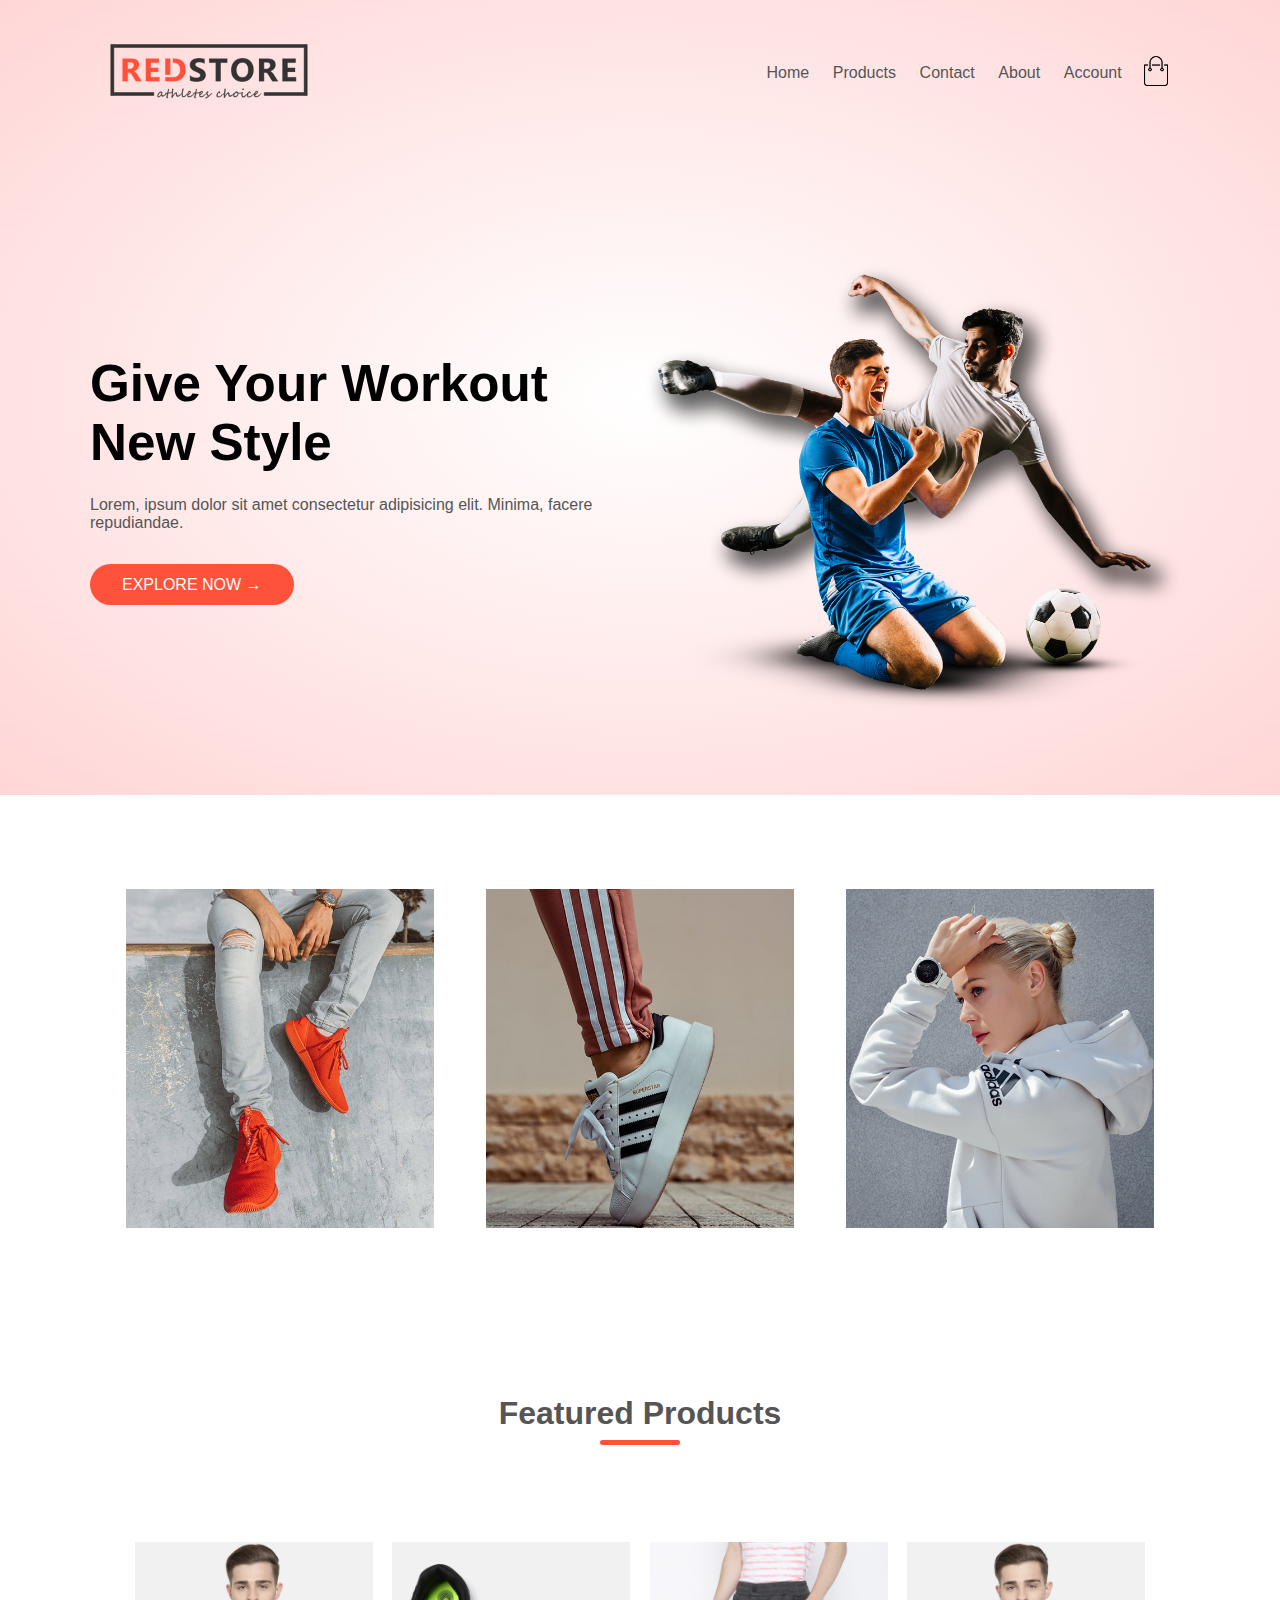
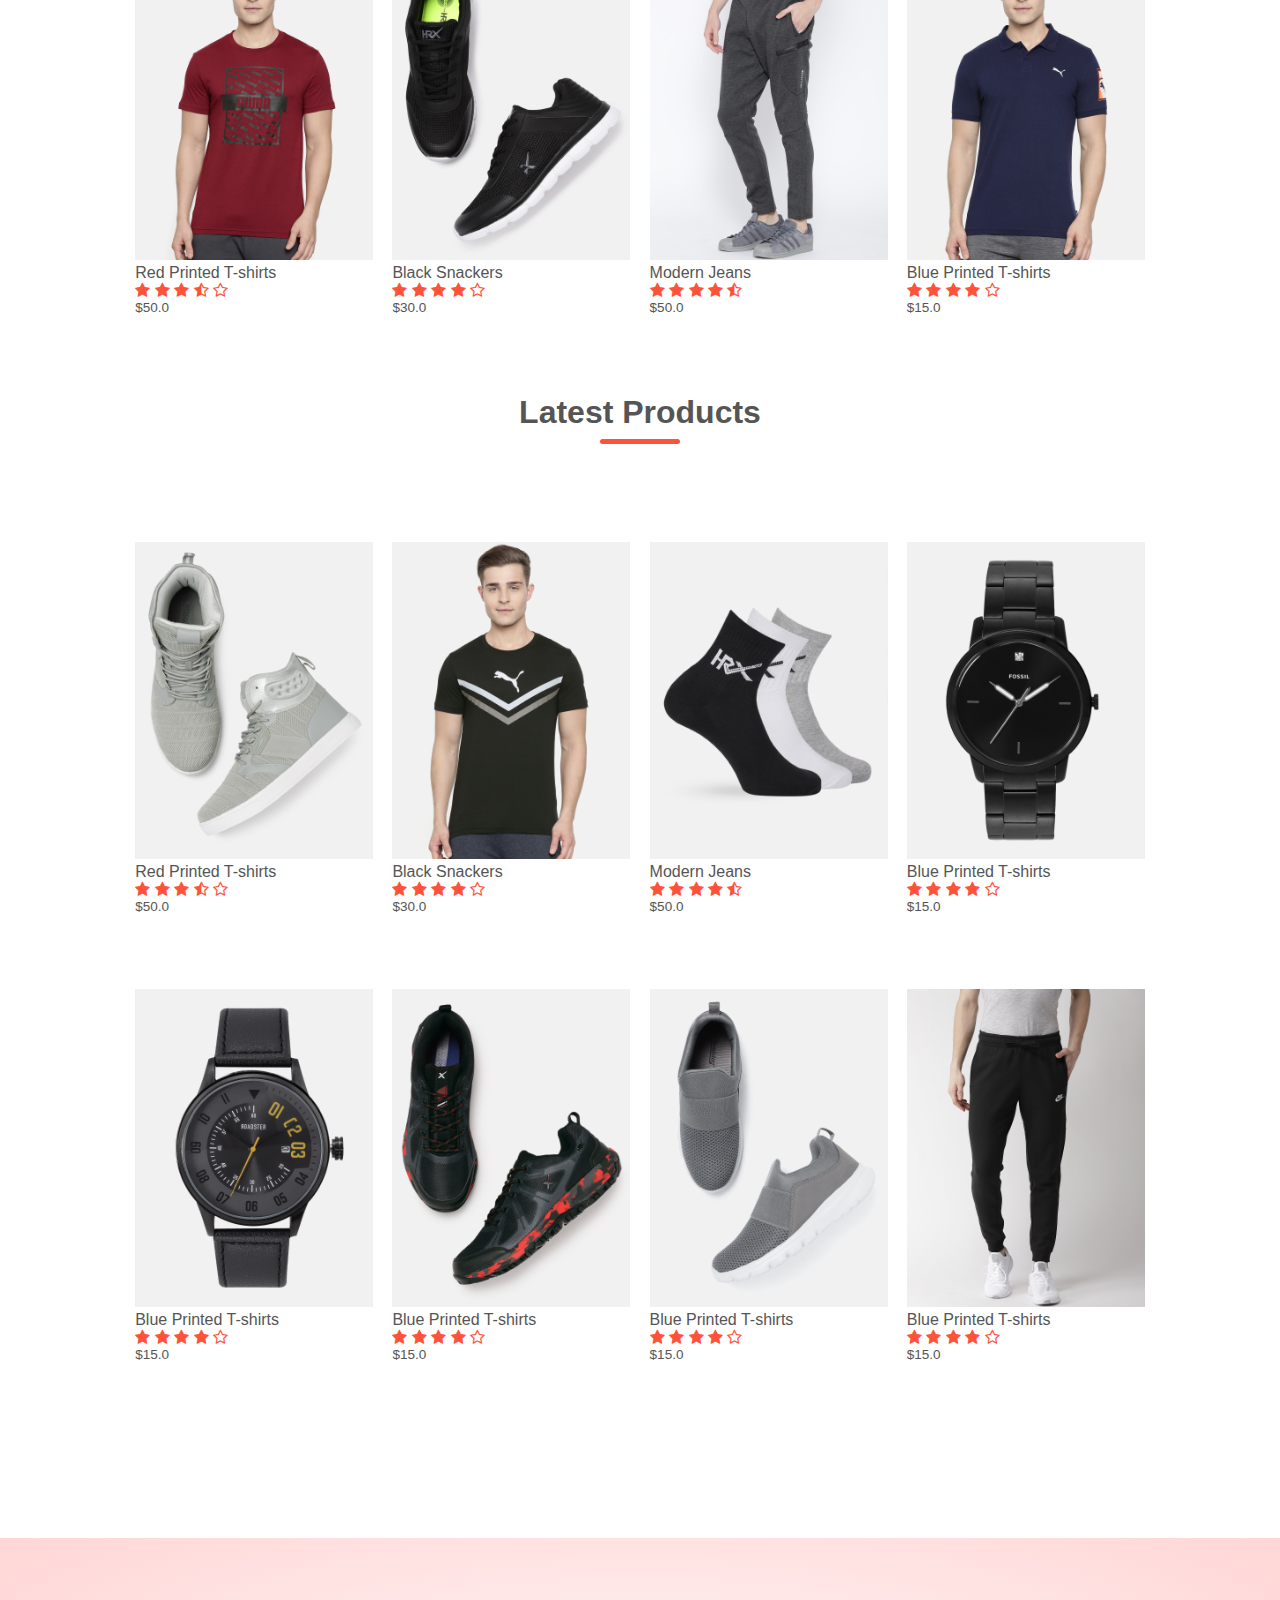
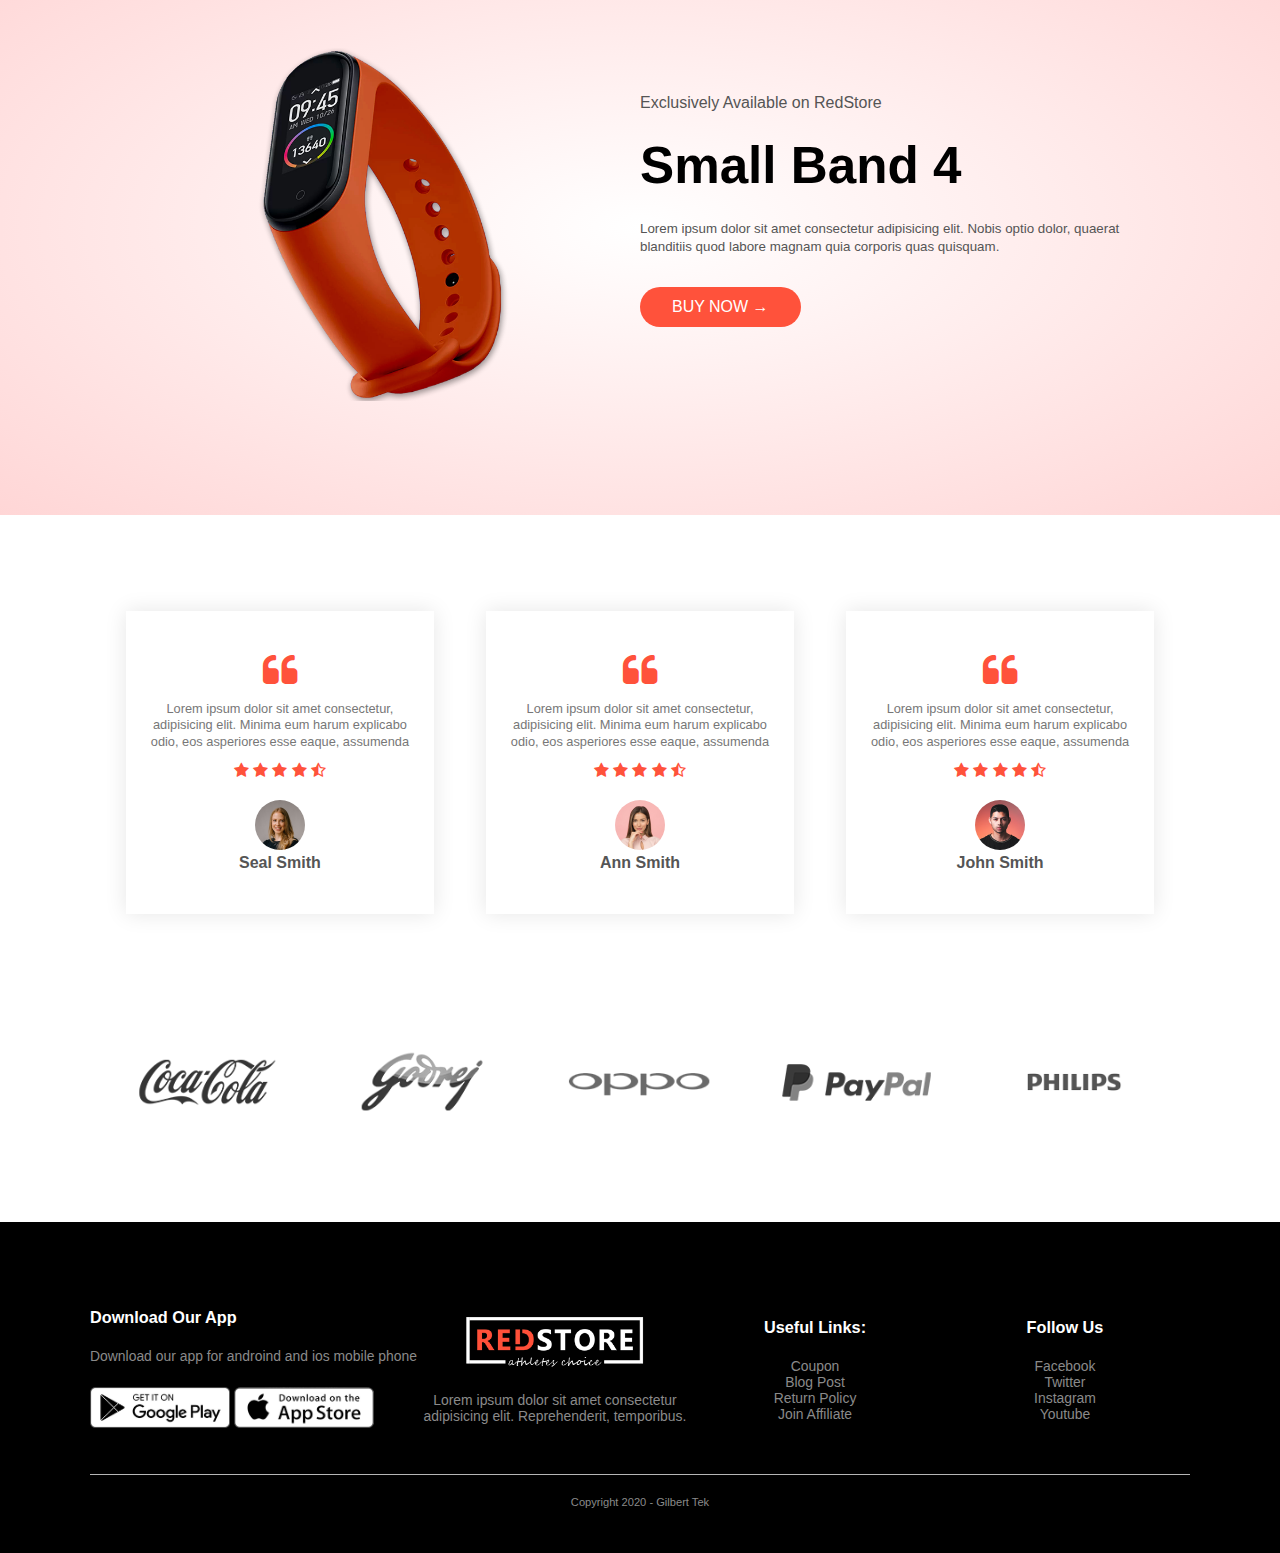
<file: ui/index.html>
<!DOCTYPE html>
<html lang="en">
  <head>
    <meta charset="UTF-8" />
    <meta name="viewport" content="width=device-width, initial-scale=1.0" />
    <link rel="stylesheet" href="./css/style.css" />
    <link
      rel="stylesheet"
      href="https://stackpath.bootstrapcdn.com/font-awesome/4.7.0/css/font-awesome.min.css"
    />
    <title>RedStore Ecommerce</title>
  </head>
  <body>
    <div class="top">
      <div class="container">
        <header class="navbar">
          <div class="logo">
            <a href="./index.html">
              <img src="./images/logo.png" alt="logo" class="p-logo" />
            </a>
          </div>
          <nav>
            <ul id="menu">
              <li><a href="./index.html">home</a></li>
              <li><a href="./html/products.html">products</a></li>
              <li><a href="">contact</a></li>
              <li><a href="">about</a></li>
              <li><a href="./html/userAccount.html">account</a></li>
            </ul>
          </nav>
          <a href="./html/cart.html">
            <img
              src="./images/cart.png"
              alt="cart icon"
              style="width: 30px; height: 30px;"
            />
          </a>
          <img
            src="./images/menu.png"
            alt=""
            class="menu-icon"
            onclick="menuToggle()"
          />
        </header>
        <div class="row">
          <div class="col-2">
            <h1>give your workout new style</h1>
            <p>
              Lorem, ipsum dolor sit amet consectetur adipisicing elit. Minima,
              facere repudiandae.
            </p>
            <a href="" class="btn">explore now &#8594;</a>
          </div>
          <div class="col-2">
            <img src="./images/image1.png" alt="hero image" />
          </div>
        </div>
      </div>
    </div>
    <!-- CATEGORIES FEATURES -->
    <div class="container">
      <div class="categories">
        <div class="small-container">
          <div class="row">
            <div class="col-3">
              <img src="./images/category-1.jpg" alt="" />
            </div>
            <div class="col-3">
              <img src="./images/category-2.jpg" alt="" />
            </div>
            <div class="col-3">
              <img src="./images/category-3.jpg" alt="" />
            </div>
          </div>
        </div>
      </div>
    </div>
    <!-- FEATURED PRODUCTS -->
    <div class="container">
      <div class="small-container">
        <h1 class="title">Featured Products</h1>
        <div class="row">
          <div class="col-4">
            <a href="./html/productDetail.html">
              <img src="./images/product-1.jpg" alt="" />
              <h4>Red Printed T-shirts</h4>
              <div class="rating">
                <i class="fa fa-star"></i>
                <i class="fa fa-star"></i>
                <i class="fa fa-star"></i>
                <i class="fa fa-star-half-o"></i>
                <i class="fa fa-star-o"></i>
              </div>
              <p>$50.0</p>
            </a>
          </div>
          <div class="col-4">
            <a href="./html/productDetail.html">
              <img src="./images/product-2.jpg" alt="" />
              <h4>Black Snackers</h4>
              <div class="rating">
                <i class="fa fa-star"></i>
                <i class="fa fa-star"></i>
                <i class="fa fa-star"></i>
                <i class="fa fa-star"></i>
                <i class="fa fa-star-o"></i>
              </div>
              <p>$30.0</p>
            </a>
          </div>
          <div class="col-4">
            <img src="./images/product-3.jpg" alt="" />
            <h4>Modern Jeans</h4>
            <div class="rating">
              <i class="fa fa-star"></i>
              <i class="fa fa-star"></i>
              <i class="fa fa-star"></i>
              <i class="fa fa-star"></i>
              <i class="fa fa-star-half-o"></i>
            </div>
            <p>$50.0</p>
          </div>
          <div class="col-4">
            <img src="./images/product-4.jpg" alt="" />
            <h4>Blue Printed T-shirts</h4>
            <div class="rating">
              <i class="fa fa-star"></i>
              <i class="fa fa-star"></i>
              <i class="fa fa-star"></i>
              <i class="fa fa-star"></i>
              <i class="fa fa-star-o"></i>
            </div>
            <p>$15.0</p>
          </div>
        </div>
        <h1 class="title">Latest Products</h1>
        <div class="row">
          <div class="col-4">
            <img src="./images/product-5.jpg" alt="" />
            <h4>Red Printed T-shirts</h4>
            <div class="rating">
              <i class="fa fa-star"></i>
              <i class="fa fa-star"></i>
              <i class="fa fa-star"></i>
              <i class="fa fa-star-half-o"></i>
              <i class="fa fa-star-o"></i>
            </div>
            <p>$50.0</p>
          </div>
          <div class="col-4">
            <img src="./images/product-6.jpg" alt="" />
            <h4>Black Snackers</h4>
            <div class="rating">
              <i class="fa fa-star"></i>
              <i class="fa fa-star"></i>
              <i class="fa fa-star"></i>
              <i class="fa fa-star"></i>
              <i class="fa fa-star-o"></i>
            </div>
            <p>$30.0</p>
          </div>
          <div class="col-4">
            <img src="./images/product-7.jpg" alt="" />
            <h4>Modern Jeans</h4>
            <div class="rating">
              <i class="fa fa-star"></i>
              <i class="fa fa-star"></i>
              <i class="fa fa-star"></i>
              <i class="fa fa-star"></i>
              <i class="fa fa-star-half-o"></i>
            </div>
            <p>$50.0</p>
          </div>
          <div class="col-4">
            <img src="./images/product-8.jpg" alt="" />
            <h4>Blue Printed T-shirts</h4>
            <div class="rating">
              <i class="fa fa-star"></i>
              <i class="fa fa-star"></i>
              <i class="fa fa-star"></i>
              <i class="fa fa-star"></i>
              <i class="fa fa-star-o"></i>
            </div>
            <p>$15.0</p>
          </div>
          <div class="col-4">
            <img src="./images/product-9.jpg" alt="" />
            <h4>Blue Printed T-shirts</h4>
            <div class="rating">
              <i class="fa fa-star"></i>
              <i class="fa fa-star"></i>
              <i class="fa fa-star"></i>
              <i class="fa fa-star"></i>
              <i class="fa fa-star-o"></i>
            </div>
            <p>$15.0</p>
          </div>
          <div class="col-4">
            <img src="./images/product-10.jpg" alt="" />
            <h4>Blue Printed T-shirts</h4>
            <div class="rating">
              <i class="fa fa-star"></i>
              <i class="fa fa-star"></i>
              <i class="fa fa-star"></i>
              <i class="fa fa-star"></i>
              <i class="fa fa-star-o"></i>
            </div>
            <p>$15.0</p>
          </div>
          <div class="col-4">
            <img src="./images/product-11.jpg" alt="" />
            <h4>Blue Printed T-shirts</h4>
            <div class="rating">
              <i class="fa fa-star"></i>
              <i class="fa fa-star"></i>
              <i class="fa fa-star"></i>
              <i class="fa fa-star"></i>
              <i class="fa fa-star-o"></i>
            </div>
            <p>$15.0</p>
          </div>
          <div class="col-4">
            <img src="./images/product-12.jpg" alt="" />
            <h4>Blue Printed T-shirts</h4>
            <div class="rating">
              <i class="fa fa-star"></i>
              <i class="fa fa-star"></i>
              <i class="fa fa-star"></i>
              <i class="fa fa-star"></i>
              <i class="fa fa-star-o"></i>
            </div>
            <p>$15.0</p>
          </div>
        </div>
      </div>
    </div>
    <div class="offer">
      <div class="container">
        <div class="small-container">
          <div class="row">
            <div class="col-2">
              <img src="./images/exclusive.png" alt="" class="offer-img" />
            </div>
            <div class="col-2">
              <p>Exclusively Available on RedStore</p>
              <h1>Small Band 4</h1>
              <small
                >Lorem ipsum dolor sit amet consectetur adipisicing elit. Nobis
                optio dolor, quaerat blanditiis quod labore magnam quia corporis
                quas quisquam.</small
              >
              <a href="#" class="btn">Buy Now &#8594;</a>
            </div>
          </div>
        </div>
      </div>
    </div>
    <!-- Testmonial -->
    <div class="testmonial">
      <div class="small-container">
        <div class="row">
          <div class="col-3">
            <i class="fa fa-quote-left"></i>

            <p>
              Lorem ipsum dolor sit amet consectetur, adipisicing elit. Minima
              eum harum explicabo odio, eos asperiores esse eaque, assumenda
            </p>
            <div class="rating">
              <i class="fa fa-star"></i>
              <i class="fa fa-star"></i>
              <i class="fa fa-star"></i>
              <i class="fa fa-star"></i>
              <i class="fa fa-star-half-o"></i>
            </div>
            <img src="./images/user-1.png" alt="" />
            <h3>Seal Smith</h3>
          </div>
          <div class="col-3">
            <i class="fa fa-quote-left"></i>

            <p>
              Lorem ipsum dolor sit amet consectetur, adipisicing elit. Minima
              eum harum explicabo odio, eos asperiores esse eaque, assumenda
            </p>
            <div class="rating">
              <i class="fa fa-star"></i>
              <i class="fa fa-star"></i>
              <i class="fa fa-star"></i>
              <i class="fa fa-star"></i>
              <i class="fa fa-star-half-o"></i>
            </div>
            <img src="./images/user-3.png" alt="" />
            <h3>Ann Smith</h3>
          </div>
          <div class="col-3">
            <i class="fa fa-quote-left"></i>

            <p>
              Lorem ipsum dolor sit amet consectetur, adipisicing elit. Minima
              eum harum explicabo odio, eos asperiores esse eaque, assumenda
            </p>
            <div class="rating">
              <i class="fa fa-star"></i>
              <i class="fa fa-star"></i>
              <i class="fa fa-star"></i>
              <i class="fa fa-star"></i>
              <i class="fa fa-star-half-o"></i>
            </div>
            <img src="./images/user-2.png" alt="" />
            <h3>John Smith</h3>
          </div>
        </div>
      </div>
    </div>

    <!--======= BRANDS -------- -->
    <div class="brands">
      <div class="small-container">
        <div class="row">
          <div class="col-5">
            <img src="./images/logo-coca-cola.png" alt="" />
          </div>
          <div class="col-5">
            <img src="./images/logo-godrej.png" alt="" />
          </div>
          <div class="col-5">
            <img src="./images/logo-oppo.png" alt="" />
          </div>
          <div class="col-5">
            <img src="./images/logo-paypal.png" alt="" />
          </div>
          <div class="col-5">
            <img src="./images/logo-philips.png" alt="" />
          </div>
        </div>
      </div>
    </div>

    <!-- ========FOOTER ==== -->
    <footer class="footer">
      <div class="container">
        <div class="row">
          <div class="footer-col1">
            <h3>Download Our App</h3>
            <p>Download our app for androind and ios mobile phone</p>
            <div class="app-logo">
              <img src="./images/play-store.png" alt="playstore logo" />
              <img src="./images/app-store.png" alt="appstore logo" />
            </div>
          </div>
          <div class="footer-col2">
            <img src="./images/logo-white.png" alt="" />
            <p>
              Lorem ipsum dolor sit amet consectetur adipisicing elit.
              Reprehenderit, temporibus.
            </p>
          </div>
          <div class="footer-col3">
            <h3>Useful Links:</h3>
            <ul>
              <li>Coupon</li>
              <li>Blog Post</li>
              <li>Return Policy</li>
              <li>Join Affiliate</li>
            </ul>
          </div>
          <div class="footer-col4">
            <h3>Follow Us</h3>
            <ul>
              <li>Facebook</li>
              <li>Twitter</li>
              <li>Instagram</li>
              <li>Youtube</li>
            </ul>
          </div>
        </div>
        <hr />
        <p class="copyright">copyright 2020 - gilbert tek</p>
      </div>
    </footer>
    <script>
      const menu = document.getElementById("menu");
      menu.style.maxHeight = "0px";
      function menuToggle() {
        if (menu.style.maxHeight === "0px") {
          menu.style.maxHeight = "200px";
        } else {
          menu.style.maxHeight = "0px";
        }
      }
    </script>
  </body>
</html>
</file>
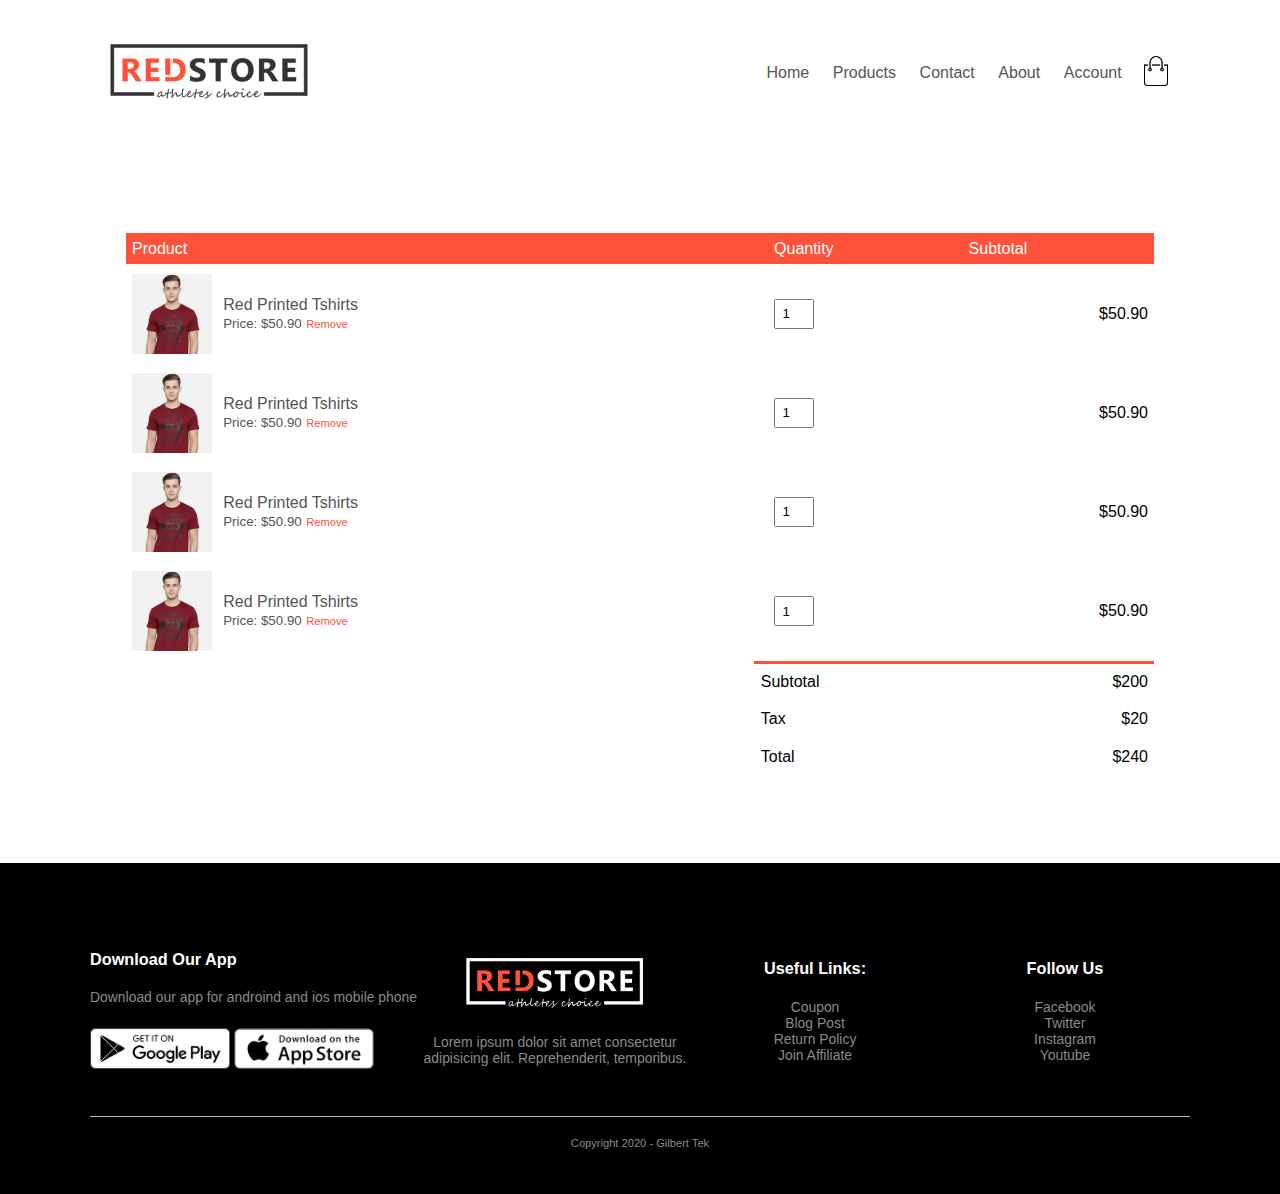
<file: ui/html/cart.html>
<!DOCTYPE html>
<html lang="en">
  <head>
    <meta charset="UTF-8" />
    <meta name="viewport" content="width=device-width, initial-scale=1.0" />
    <link rel="stylesheet" href="../css/style.css" />
    <link
      rel="stylesheet"
      href="https://stackpath.bootstrapcdn.com/font-awesome/4.7.0/css/font-awesome.min.css"
    />
    <title>Add to Cart</title>
  </head>
  <body>
    <div class="container">
      <header class="navbar">
        <div class="logo">
          <a href="../index.html">
            <img src="../images/logo.png" alt="logo" class="p-logo" />
          </a>
        </div>
        <nav>
          <ul id="menu">
            <li><a href="../index.html">home</a></li>
            <li><a href="./products.html">products</a></li>
            <li><a href="">contact</a></li>
            <li><a href="">about</a></li>
            <li><a href="./userAccount.html">account</a></li>
          </ul>
        </nav>
        <a href="./cart.html">
          <img
            src="../images/cart.png"
            alt="cart icon"
            style="width: 30px; height: 30px;"
          />
        </a>
        <img
          src="../images/menu.png"
          alt=""
          class="menu-icon"
          onclick="menuToggle()"
        />
      </header>
    </div>
    <!-- cart page -->

    <div class="small-container cart-page">
      <table>
        <tr>
          <th>Product</th>
          <th>Quantity</th>
          <th>Subtotal</th>
        </tr>
        <tr>
          <td>
            <div class="cart-inf">
              <img src="../images/buy-1.jpg" alt="" />
              <div>
                <p>Red Printed Tshirts</p>
                <small>Price: $50.90</small>
                <a href="#">Remove</a>
              </div>
            </div>
          </td>
          <td><input type="number" name="" value="1" /></td>
          <td>$50.90</td>
        </tr>
        <tr>
          <td>
            <div class="cart-inf">
              <img src="../images/buy-1.jpg" alt="" />
              <div>
                <p>Red Printed Tshirts</p>
                <small>Price: $50.90</small>
                <a href="#">Remove</a>
              </div>
            </div>
          </td>
          <td><input type="number" name="" value="1" /></td>
          <td>$50.90</td>
        </tr>
        <tr>
          <td>
            <div class="cart-inf">
              <img src="../images/buy-1.jpg" alt="" />
              <div>
                <p>Red Printed Tshirts</p>
                <small>Price: $50.90</small>
                <a href="#">Remove</a>
              </div>
            </div>
          </td>
          <td><input type="number" name="" value="1" /></td>
          <td>$50.90</td>
        </tr>
        <tr>
          <td>
            <div class="cart-inf">
              <img src="../images/buy-1.jpg" alt="" />
              <div>
                <p>Red Printed Tshirts</p>
                <small>Price: $50.90</small>
                <a href="#">Remove</a>
              </div>
            </div>
          </td>
          <td><input type="number" name="" value="1" /></td>
          <td>$50.90</td>
        </tr>
      </table>
      <div class="total-price">
        <table>
          <tr>
            <td>Subtotal</td>
            <td>$200</td>
          </tr>
          <tr>
            <td>Tax</td>
            <td>$20</td>
          </tr>
          <tr>
            <td>Total</td>
            <td>$240</td>
          </tr>
        </table>
      </div>
    </div>

    <!-- footer -->
    <footer class="footer">
      <div class="container">
        <div class="row">
          <div class="footer-col1">
            <h3>Download Our App</h3>
            <p>Download our app for androind and ios mobile phone</p>
            <div class="app-logo">
              <img src="../images/play-store.png" alt="playstore logo" />
              <img src="../images/app-store.png" alt="appstore logo" />
            </div>
          </div>
          <div class="footer-col2">
            <img src="../images/logo-white.png" alt="" />
            <p>
              Lorem ipsum dolor sit amet consectetur adipisicing elit.
              Reprehenderit, temporibus.
            </p>
          </div>
          <div class="footer-col3">
            <h3>Useful Links:</h3>
            <ul>
              <li>Coupon</li>
              <li>Blog Post</li>
              <li>Return Policy</li>
              <li>Join Affiliate</li>
            </ul>
          </div>
          <div class="footer-col4">
            <h3>Follow Us</h3>
            <ul>
              <li>Facebook</li>
              <li>Twitter</li>
              <li>Instagram</li>
              <li>Youtube</li>
            </ul>
          </div>
        </div>
        <hr />
        <p class="copyright">copyright 2020 - gilbert tek</p>
      </div>
    </footer>
    <script>
      const menu = document.getElementById("menu");
      menu.style.maxHeight = "0px";
      function menuToggle() {
        if (menu.style.maxHeight === "0px") {
          menu.style.maxHeight = "200px";
        } else {
          menu.style.maxHeight = "0px";
        }
      }
    </script>
    <!-- js for product gallaries -->
  </body>
</html>
</file>
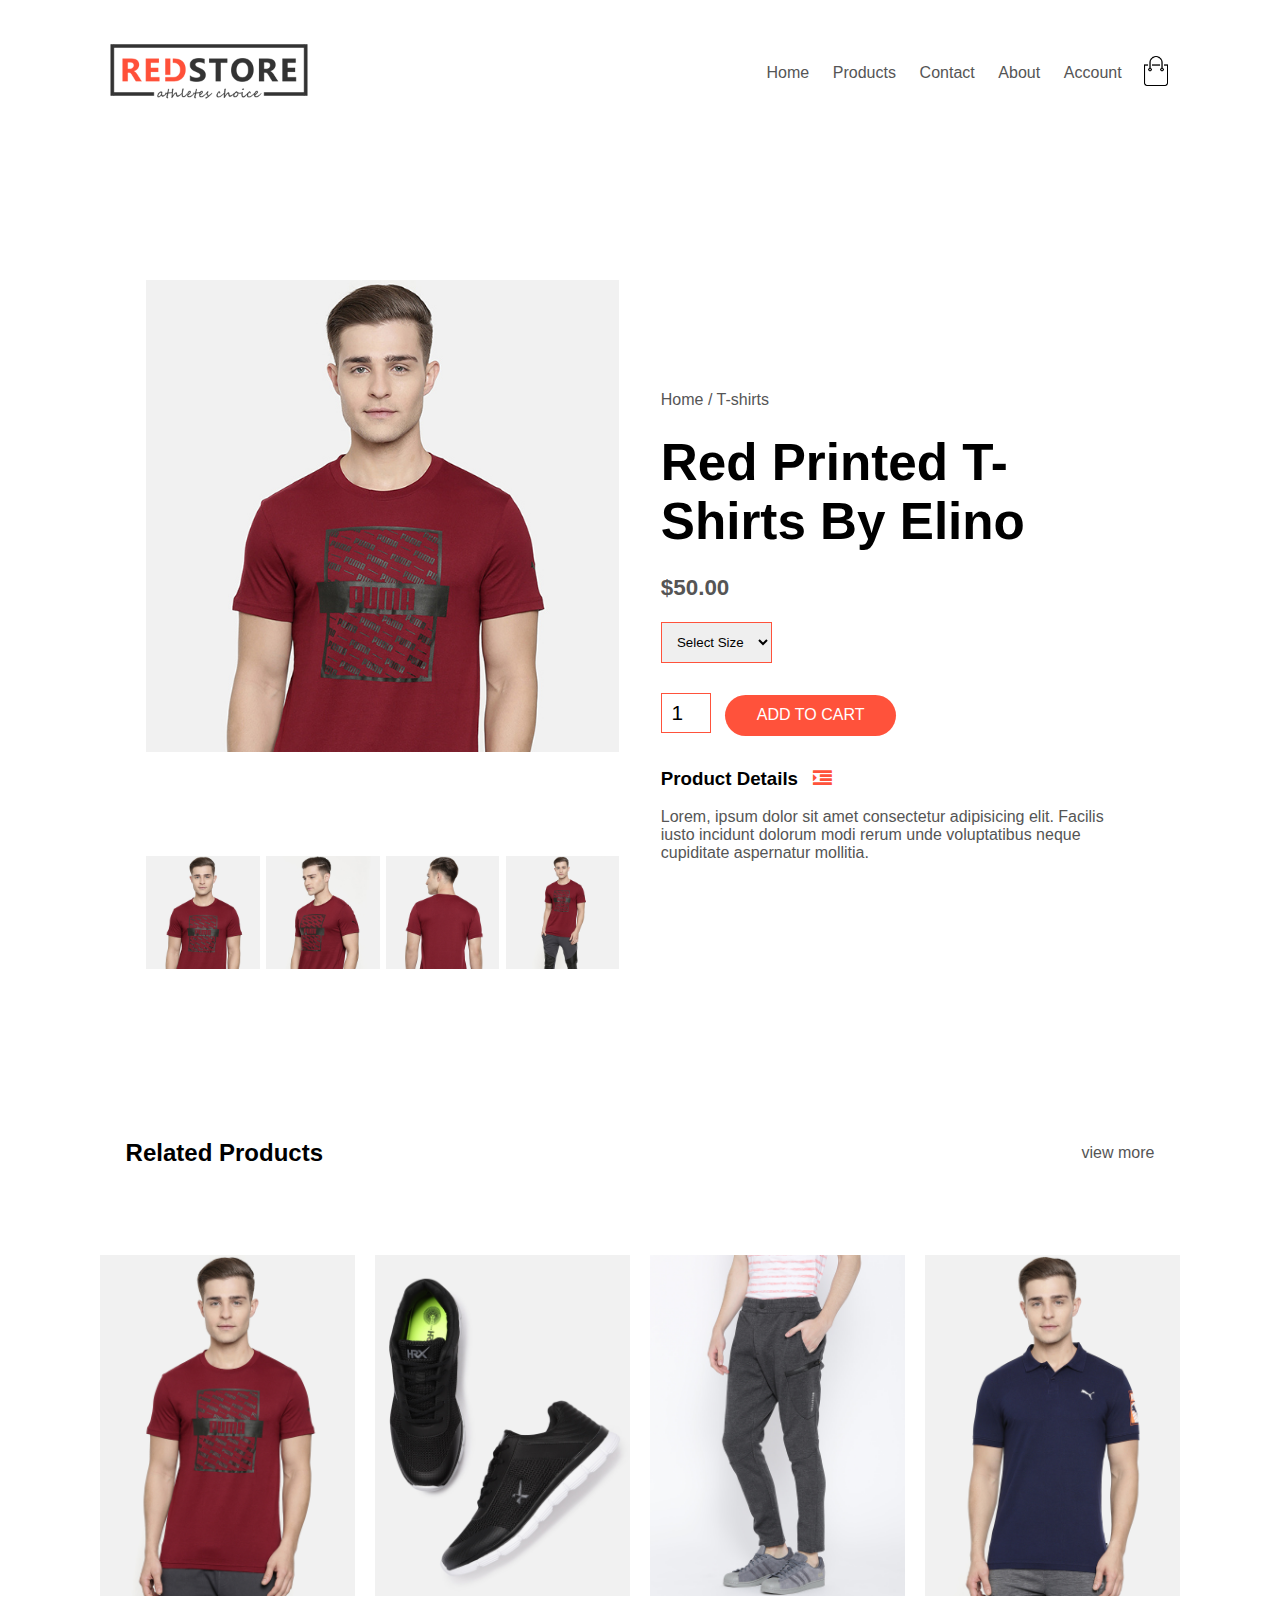
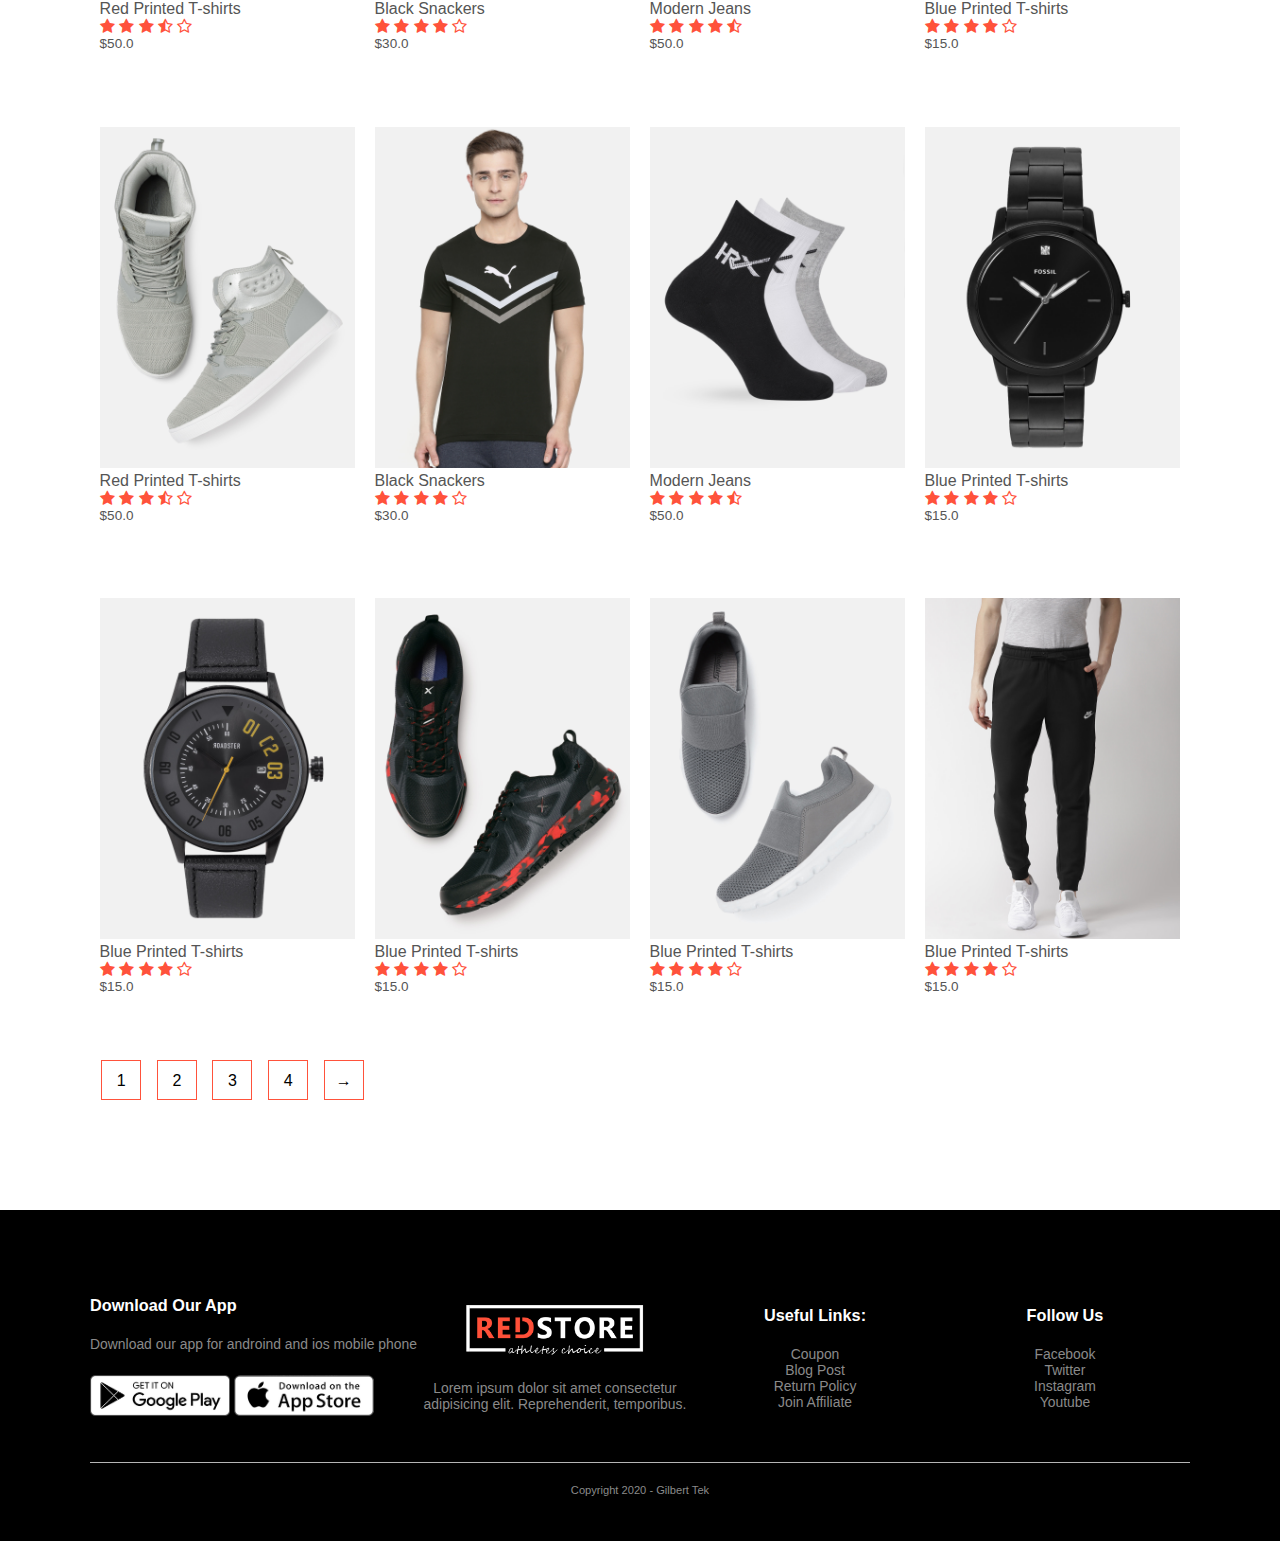
<file: ui/html/productDetail.html>
<!DOCTYPE html>
<html lang="en">
  <head>
    <meta charset="UTF-8" />
    <meta name="viewport" content="width=device-width, initial-scale=1.0" />
    <link rel="stylesheet" href="../css/style.css" />
    <link
      rel="stylesheet"
      href="https://stackpath.bootstrapcdn.com/font-awesome/4.7.0/css/font-awesome.min.css"
    />
    <title>All Products RedStore Ecommerce</title>
  </head>
  <body>
    <div class="container">
      <header class="navbar">
        <div class="logo">
          <a href="../index.html">
          
            <img src="../images/logo.png" alt="logo" class="p-logo" />
          </a>
        </div>
        <nav>
          <ul id="menu">
            <li><a href="../index.html">home</a></li>
            <li><a href="./products.html">products</a></li>
            <li><a href="">contact</a></li>
            <li><a href="">about</a></li>
            <li><a href="./userAccount.html">account</a></li>
          </ul>
        </nav>
        <a href="./cart.html">
        
          <img
            src="../images/cart.png"
            alt="cart icon"
            style="width: 30px; height: 30px;"
          />
        </a>
        <img
          src="../images/menu.png"
          alt=""
          class="menu-icon"
          onclick="menuToggle()"
        />
      </header>
    </div>

    <!-- ============== Product detail page ======= -->

    <div class="small-container single-product">
      <div class="row">
        <div class="col-2">
          <img src="../images/gallery-1.jpg" alt="" id="productImg" />
          <div class="small-img-row">
            <div class="small-img-col">
              <img src="../images/gallery-1.jpg" alt="" class="small-img" />
            </div>
            <div class="small-img-col">
              <img src="../images/gallery-2.jpg" alt="" class="small-img" />
            </div>
            <div class="small-img-col">
              <img src="../images/gallery-3.jpg" alt="" class="small-img" />
            </div>
            <div class="small-img-col">
              <img src="../images/gallery-4.jpg" alt="" class="small-img" />
            </div>
          </div>
        </div>
        <div class="col-2">
          <p>Home / T-shirts</p>
          <h1>Red Printed T-shirts By Elino</h1>
          <h4>$50.00</h4>
          <select name="" id="">
            <option value="">Select Size</option>
            <option value="">XXL</option>
            <option value="">XL</option>
            <option value="">Large</option>
            <option value="">Medium</option>
            <option value="">Small</option>
          </select>
          <input type="number" name="number" id="" value="1" />
          <a href="cart.html" class="btn">Add To Cart</a>
          <h3>Product Details <i class="fa fa-indent"></i></h3>
          <br />
          <p>
            Lorem, ipsum dolor sit amet consectetur adipisicing elit. Facilis
            iusto incidunt dolorum modi rerum unde voluptatibus neque cupiditate
            aspernatur mollitia.
          </p>
        </div>
      </div>
    </div>

    <!-- ======= TITLE ==== -->
    <div class="small-container">
        <div class="row row-2">
            <h2>Related Products</h2>
            <p>view more</p> 
        </div>
    </div>

    <!-- PRODUCTS -->
    <div class="container">
      

        <div class="row">
          <div class="col-4">
            <img src="../images/product-1.jpg" alt="" />
            <h4>Red Printed T-shirts</h4>
            <div class="rating">
              <i class="fa fa-star"></i>
              <i class="fa fa-star"></i>
              <i class="fa fa-star"></i>
              <i class="fa fa-star-half-o"></i>
              <i class="fa fa-star-o"></i>
            </div>
            <p>$50.0</p>
          </div>
          <div class="col-4">
            <img src="../images/product-2.jpg" alt="" />
            <h4>Black Snackers</h4>
            <div class="rating">
              <i class="fa fa-star"></i>
              <i class="fa fa-star"></i>
              <i class="fa fa-star"></i>
              <i class="fa fa-star"></i>
              <i class="fa fa-star-o"></i>
            </div>
            <p>$30.0</p>
          </div>
          <div class="col-4">
            <img src="../images/product-3.jpg" alt="" />
            <h4>Modern Jeans</h4>
            <div class="rating">
              <i class="fa fa-star"></i>
              <i class="fa fa-star"></i>
              <i class="fa fa-star"></i>
              <i class="fa fa-star"></i>
              <i class="fa fa-star-half-o"></i>
            </div>
            <p>$50.0</p>
          </div>
          <div class="col-4">
            <img src="../images/product-4.jpg" alt="" />
            <h4>Blue Printed T-shirts</h4>
            <div class="rating">
              <i class="fa fa-star"></i>
              <i class="fa fa-star"></i>
              <i class="fa fa-star"></i>
              <i class="fa fa-star"></i>
              <i class="fa fa-star-o"></i>
            </div>
            <p>$15.0</p>
          </div>
        </div>
        <div class="row">
          <div class="col-4">
            <img src="../images/product-5.jpg" alt="" />
            <h4>Red Printed T-shirts</h4>
            <div class="rating">
              <i class="fa fa-star"></i>
              <i class="fa fa-star"></i>
              <i class="fa fa-star"></i>
              <i class="fa fa-star-half-o"></i>
              <i class="fa fa-star-o"></i>
            </div>
            <p>$50.0</p>
          </div>
          <div class="col-4">
            <img src="../images/product-6.jpg" alt="" />
            <h4>Black Snackers</h4>
            <div class="rating">
              <i class="fa fa-star"></i>
              <i class="fa fa-star"></i>
              <i class="fa fa-star"></i>
              <i class="fa fa-star"></i>
              <i class="fa fa-star-o"></i>
            </div>
            <p>$30.0</p>
          </div>
          <div class="col-4">
            <img src="../images/product-7.jpg" alt="" />
            <h4>Modern Jeans</h4>
            <div class="rating">
              <i class="fa fa-star"></i>
              <i class="fa fa-star"></i>
              <i class="fa fa-star"></i>
              <i class="fa fa-star"></i>
              <i class="fa fa-star-half-o"></i>
            </div>
            <p>$50.0</p>
          </div>
          <div class="col-4">
            <img src="../images/product-8.jpg" alt="" />
            <h4>Blue Printed T-shirts</h4>
            <div class="rating">
              <i class="fa fa-star"></i>
              <i class="fa fa-star"></i>
              <i class="fa fa-star"></i>
              <i class="fa fa-star"></i>
              <i class="fa fa-star-o"></i>
            </div>
            <p>$15.0</p>
          </div>
          <div class="col-4">
            <img src="../images/product-9.jpg" alt="" />
            <h4>Blue Printed T-shirts</h4>
            <div class="rating">
              <i class="fa fa-star"></i>
              <i class="fa fa-star"></i>
              <i class="fa fa-star"></i>
              <i class="fa fa-star"></i>
              <i class="fa fa-star-o"></i>
            </div>
            <p>$15.0</p>
          </div>
          <div class="col-4">
            <img src="../images/product-10.jpg" alt="" />
            <h4>Blue Printed T-shirts</h4>
            <div class="rating">
              <i class="fa fa-star"></i>
              <i class="fa fa-star"></i>
              <i class="fa fa-star"></i>
              <i class="fa fa-star"></i>
              <i class="fa fa-star-o"></i>
            </div>
            <p>$15.0</p>
          </div>
          <div class="col-4">
            <img src="../images/product-11.jpg" alt="" />
            <h4>Blue Printed T-shirts</h4>
            <div class="rating">
              <i class="fa fa-star"></i>
              <i class="fa fa-star"></i>
              <i class="fa fa-star"></i>
              <i class="fa fa-star"></i>
              <i class="fa fa-star-o"></i>
            </div>
            <p>$15.0</p>
          </div>
          <div class="col-4">
            <img src="../images/product-12.jpg" alt="" />
            <h4>Blue Printed T-shirts</h4>
            <div class="rating">
              <i class="fa fa-star"></i>
              <i class="fa fa-star"></i>
              <i class="fa fa-star"></i>
              <i class="fa fa-star"></i>
              <i class="fa fa-star-o"></i>
            </div>
            <p>$15.0</p>
          </div>
        </div>
        <div class="page-btn">
          <span>1</span>
          <span>2</span>
          <span>3</span>
          <span>4</span>
          <span>&#8594;</span>
        </div>
      </div>
    </div>

    <footer class="footer">
      <div class="container">
        <div class="row">
          <div class="footer-col1">
            <h3>Download Our App</h3>
            <p>Download our app for androind and ios mobile phone</p>
            <div class="app-logo">
              <img src="../images/play-store.png" alt="playstore logo" />
              <img src="../images/app-store.png" alt="appstore logo" />
            </div>
          </div>
          <div class="footer-col2">
            <img src="../images/logo-white.png" alt="" />
            <p>
              Lorem ipsum dolor sit amet consectetur adipisicing elit.
              Reprehenderit, temporibus.
            </p>
          </div>
          <div class="footer-col3">
            <h3>Useful Links:</h3>
            <ul>
              <li>Coupon</li>
              <li>Blog Post</li>
              <li>Return Policy</li>
              <li>Join Affiliate</li>
            </ul>
          </div>
          <div class="footer-col4">
            <h3>Follow Us</h3>
            <ul>
              <li>Facebook</li>
              <li>Twitter</li>
              <li>Instagram</li>
              <li>Youtube</li>
            </ul>
          </div>
        </div>
        <hr />
        <p class="copyright">copyright 2020 - gilbert tek</p>
      </div>
    </footer>
    <script>
      const menu = document.getElementById("menu");
      menu.style.maxHeight = "0px";
      function menuToggle() {
        if (menu.style.maxHeight === "0px") {
          menu.style.maxHeight = "200px";
        } else {
          menu.style.maxHeight = "0px";
        }
      }
    </script>
    <!-- js for product gallaries -->

    <script>
      const productImg = document.getElementById("productImg");
      const smallImg = document.querySelectorAll(".small-img");
      smallImg[0].onclick = function () {
        productImg.src = smallImg[0].src;
      };
      smallImg[1].onclick = function () {
        productImg.src = smallImg[1].src;
      };
      smallImg[2].onclick = function () {
        productImg.src = smallImg[2].src;
      };
      smallImg[3].onclick = function () {
        productImg.src = smallImg[3].src;
      };
    </script>
  </body>
</html>
</file>
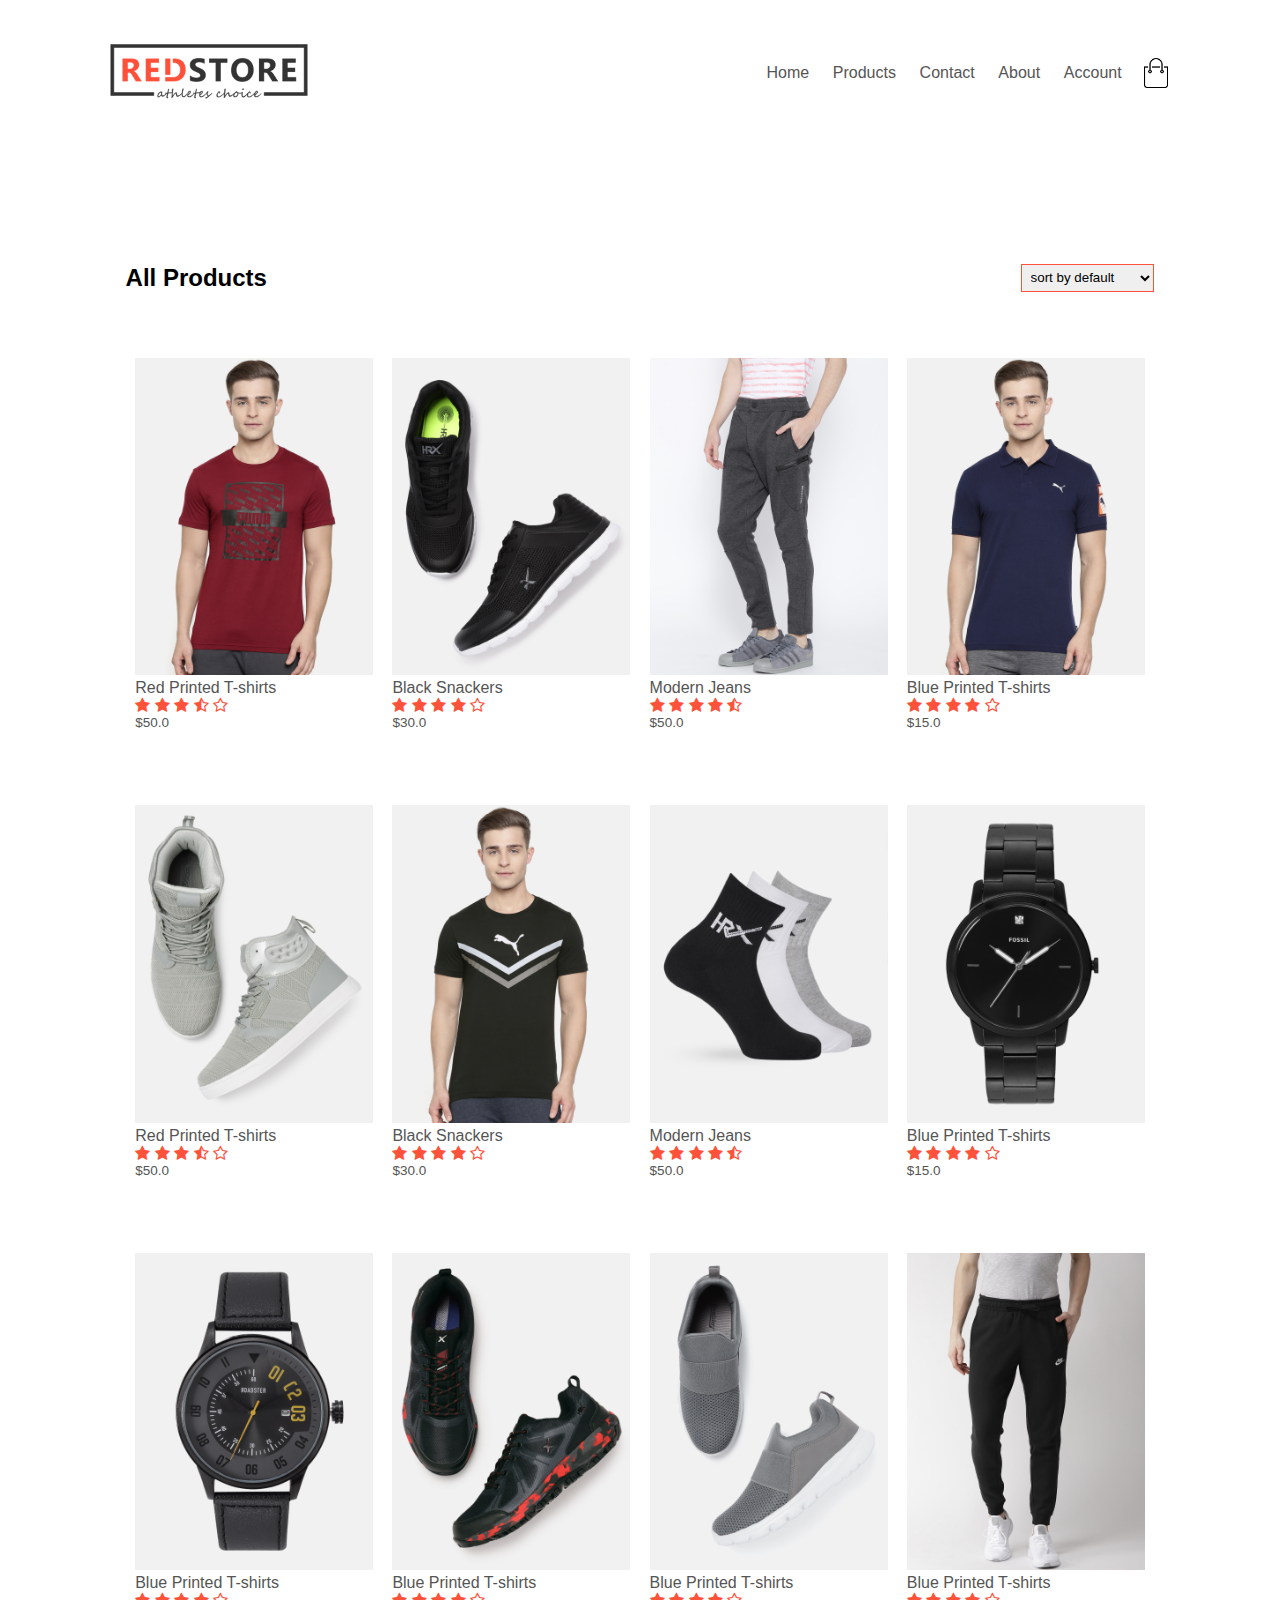
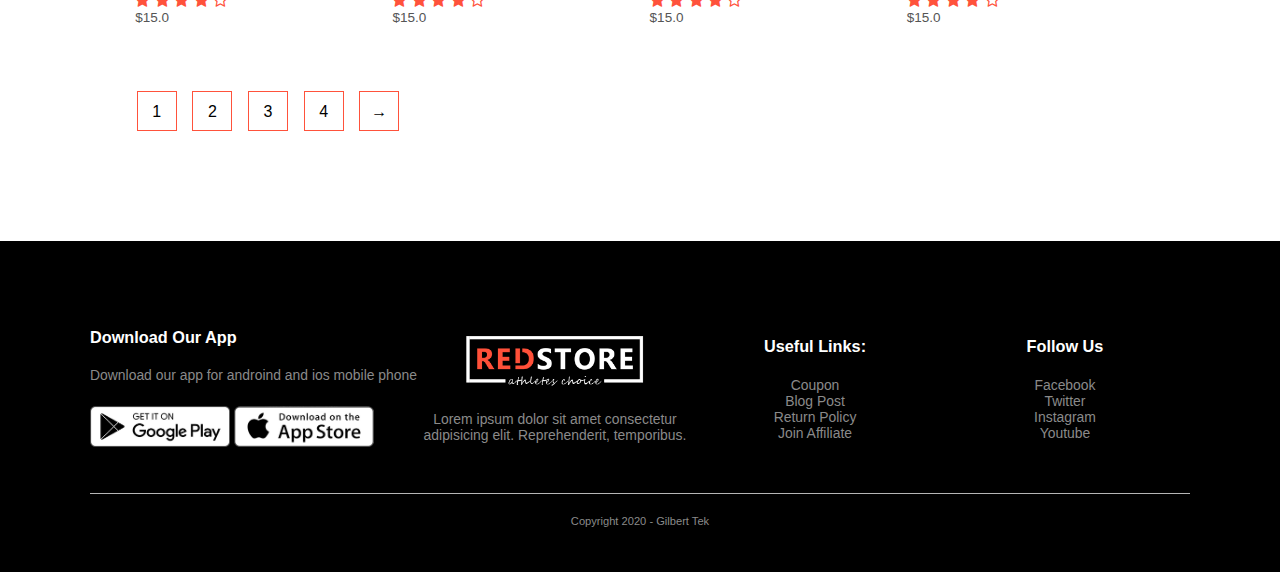
<file: ui/html/products.html>
<!DOCTYPE html>
<html lang="en">
  <head>
    <meta charset="UTF-8" />
    <meta name="viewport" content="width=device-width, initial-scale=1.0" />
    <link rel="stylesheet" href="../css/style.css" />
    <link
      rel="stylesheet"
      href="https://stackpath.bootstrapcdn.com/font-awesome/4.7.0/css/font-awesome.min.css"
    />
    <title>All Products RedStore Ecommerce</title>
  </head>
  <body>
    <div class="container">
      <header class="navbar">
        <div class="logo">
          <img src="../images/logo.png" alt="logo" class="p-logo" />
        </div>
        <nav>
          <ul id="menu">
            <li><a href="../index.html">home</a></li>
            <li><a href="./products.html">products</a></li>
            <li><a href="">contact</a></li>
            <li><a href="">about</a></li>
            <li><a href="">account</a></li>
          </ul>
        </nav>
        <img
          src="../images/cart.png"
          alt="cart icon"
          style="width: 30px; height: 30px;"
        />
        <img
          src="../images/menu.png"
          alt=""
          class="menu-icon"
          onclick="menuToggle()"
        />
      </header>
    </div>

    <!-- ALL PRODUCTS -->
    <div class="container">
      <div class="small-container">
        <div class="row row-2">
          <h2>All Products</h2>
          <select>
            <option value="default">sort by default</option>
            <option value="default">sort by price</option>
            <option value="default">sort by popularity</option>
            <option value="default">sort by rating</option>
            <option value="default">sort by sale</option>
          </select>
        </div>

        <div class="row">
          <div class="col-4">
            <img src="../images/product-1.jpg" alt="" />
            <h4>Red Printed T-shirts</h4>
            <div class="rating">
              <i class="fa fa-star"></i>
              <i class="fa fa-star"></i>
              <i class="fa fa-star"></i>
              <i class="fa fa-star-half-o"></i>
              <i class="fa fa-star-o"></i>
            </div>
            <p>$50.0</p>
          </div>
          <div class="col-4">
            <img src="../images/product-2.jpg" alt="" />
            <h4>Black Snackers</h4>
            <div class="rating">
              <i class="fa fa-star"></i>
              <i class="fa fa-star"></i>
              <i class="fa fa-star"></i>
              <i class="fa fa-star"></i>
              <i class="fa fa-star-o"></i>
            </div>
            <p>$30.0</p>
          </div>
          <div class="col-4">
            <img src="../images/product-3.jpg" alt="" />
            <h4>Modern Jeans</h4>
            <div class="rating">
              <i class="fa fa-star"></i>
              <i class="fa fa-star"></i>
              <i class="fa fa-star"></i>
              <i class="fa fa-star"></i>
              <i class="fa fa-star-half-o"></i>
            </div>
            <p>$50.0</p>
          </div>
          <div class="col-4">
            <img src="../images/product-4.jpg" alt="" />
            <h4>Blue Printed T-shirts</h4>
            <div class="rating">
              <i class="fa fa-star"></i>
              <i class="fa fa-star"></i>
              <i class="fa fa-star"></i>
              <i class="fa fa-star"></i>
              <i class="fa fa-star-o"></i>
            </div>
            <p>$15.0</p>
          </div>
        </div>
        <div class="row">
          <div class="col-4">
            <img src="../images/product-5.jpg" alt="" />
            <h4>Red Printed T-shirts</h4>
            <div class="rating">
              <i class="fa fa-star"></i>
              <i class="fa fa-star"></i>
              <i class="fa fa-star"></i>
              <i class="fa fa-star-half-o"></i>
              <i class="fa fa-star-o"></i>
            </div>
            <p>$50.0</p>
          </div>
          <div class="col-4">
            <img src="../images/product-6.jpg" alt="" />
            <h4>Black Snackers</h4>
            <div class="rating">
              <i class="fa fa-star"></i>
              <i class="fa fa-star"></i>
              <i class="fa fa-star"></i>
              <i class="fa fa-star"></i>
              <i class="fa fa-star-o"></i>
            </div>
            <p>$30.0</p>
          </div>
          <div class="col-4">
            <img src="../images/product-7.jpg" alt="" />
            <h4>Modern Jeans</h4>
            <div class="rating">
              <i class="fa fa-star"></i>
              <i class="fa fa-star"></i>
              <i class="fa fa-star"></i>
              <i class="fa fa-star"></i>
              <i class="fa fa-star-half-o"></i>
            </div>
            <p>$50.0</p>
          </div>
          <div class="col-4">
            <img src="../images/product-8.jpg" alt="" />
            <h4>Blue Printed T-shirts</h4>
            <div class="rating">
              <i class="fa fa-star"></i>
              <i class="fa fa-star"></i>
              <i class="fa fa-star"></i>
              <i class="fa fa-star"></i>
              <i class="fa fa-star-o"></i>
            </div>
            <p>$15.0</p>
          </div>
          <div class="col-4">
            <img src="../images/product-9.jpg" alt="" />
            <h4>Blue Printed T-shirts</h4>
            <div class="rating">
              <i class="fa fa-star"></i>
              <i class="fa fa-star"></i>
              <i class="fa fa-star"></i>
              <i class="fa fa-star"></i>
              <i class="fa fa-star-o"></i>
            </div>
            <p>$15.0</p>
          </div>
          <div class="col-4">
            <img src="../images/product-10.jpg" alt="" />
            <h4>Blue Printed T-shirts</h4>
            <div class="rating">
              <i class="fa fa-star"></i>
              <i class="fa fa-star"></i>
              <i class="fa fa-star"></i>
              <i class="fa fa-star"></i>
              <i class="fa fa-star-o"></i>
            </div>
            <p>$15.0</p>
          </div>
          <div class="col-4">
            <img src="../images/product-11.jpg" alt="" />
            <h4>Blue Printed T-shirts</h4>
            <div class="rating">
              <i class="fa fa-star"></i>
              <i class="fa fa-star"></i>
              <i class="fa fa-star"></i>
              <i class="fa fa-star"></i>
              <i class="fa fa-star-o"></i>
            </div>
            <p>$15.0</p>
          </div>
          <div class="col-4">
            <img src="../images/product-12.jpg" alt="" />
            <h4>Blue Printed T-shirts</h4>
            <div class="rating">
              <i class="fa fa-star"></i>
              <i class="fa fa-star"></i>
              <i class="fa fa-star"></i>
              <i class="fa fa-star"></i>
              <i class="fa fa-star-o"></i>
            </div>
            <p>$15.0</p>
          </div>
        </div>
        <div class="page-btn">
          <span>1</span>
          <span>2</span>
          <span>3</span>
          <span>4</span>
          <span>&#8594;</span>
        </div>
      </div>
    </div>

    <!-- Testmonial -->

    <!--======= BRANDS -------- -->

    <!-- ========FOOTER ==== -->
    <footer class="footer">
      <div class="container">
        <div class="row">
          <div class="footer-col1">
            <h3>Download Our App</h3>
            <p>Download our app for androind and ios mobile phone</p>
            <div class="app-logo">
              <img src="../images/play-store.png" alt="playstore logo" />
              <img src="../images/app-store.png" alt="appstore logo" />
            </div>
          </div>
          <div class="footer-col2">
            <img src="../images/logo-white.png" alt="" />
            <p>
              Lorem ipsum dolor sit amet consectetur adipisicing elit.
              Reprehenderit, temporibus.
            </p>
          </div>
          <div class="footer-col3">
            <h3>Useful Links:</h3>
            <ul>
              <li>Coupon</li>
              <li>Blog Post</li>
              <li>Return Policy</li>
              <li>Join Affiliate</li>
            </ul>
          </div>
          <div class="footer-col4">
            <h3>Follow Us</h3>
            <ul>
              <li>Facebook</li>
              <li>Twitter</li>
              <li>Instagram</li>
              <li>Youtube</li>
            </ul>
          </div>
        </div>
        <hr />
        <p class="copyright">copyright 2020 - gilbert tek</p>
      </div>
    </footer>
    <script>
      const menu = document.getElementById("menu");
      menu.style.maxHeight = "0px";
      function menuToggle() {
        if (menu.style.maxHeight === "0px") {
          menu.style.maxHeight = "200px";
        } else {
          menu.style.maxHeight = "0px";
        }
      }
    </script>
  </body>
</html>
</file>
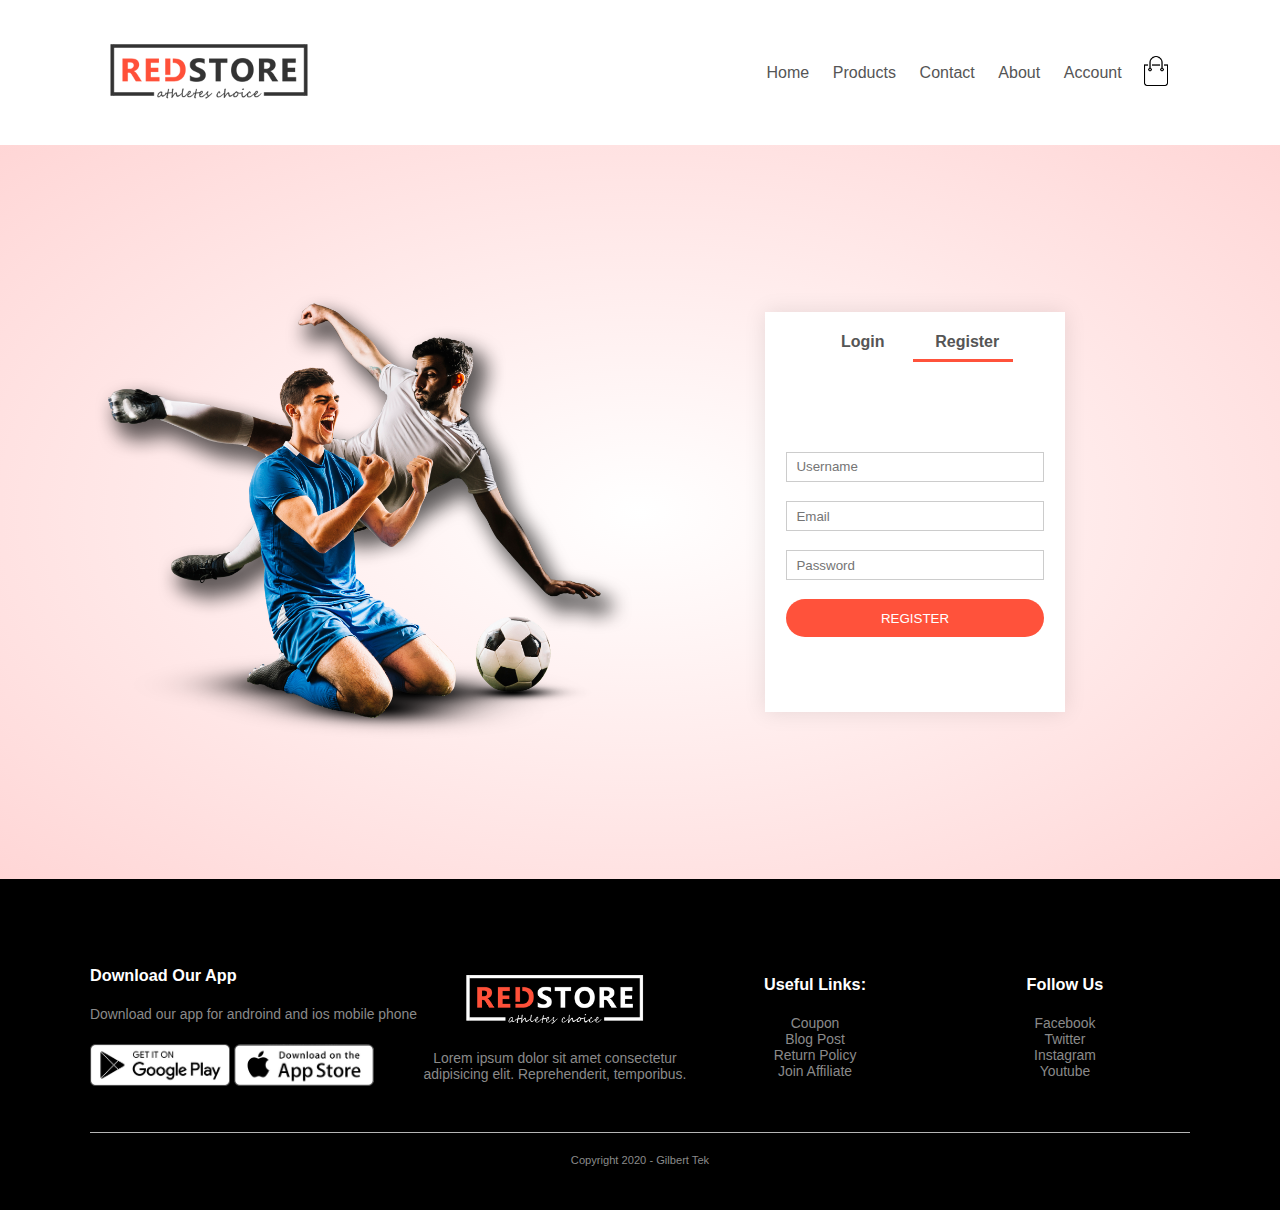
<file: ui/html/userAccount.html>
<!DOCTYPE html>
<html lang="en">
  <head>
    <meta charset="UTF-8" />
    <meta name="viewport" content="width=device-width, initial-scale=1.0" />
    <link rel="stylesheet" href="../css/style.css" />
    <link
      rel="stylesheet"
      href="https://stackpath.bootstrapcdn.com/font-awesome/4.7.0/css/font-awesome.min.css"
    />
    <title>Login And Sign up</title>
  </head>
  <body>
    <div class="container">
      <header class="navbar">
        <div class="logo">
          <a href="../index.html">
            <img src="../images/logo.png" alt="logo" class="p-logo" />
          </a>
        </div>
        <nav>
          <ul id="menu">
            <li><a href="../index.html">home</a></li>
            <li><a href="./products.html">products</a></li>
            <li><a href="">contact</a></li>
            <li><a href="">about</a></li>
            <li><a href="./userAccount.html">account</a></li>
          </ul>
        </nav>
        <a href="./cart.html">
          <img
            src="../images/cart.png"
            alt="cart icon"
            style="width: 30px; height: 30px;"
          />
        </a>
        <img
          src="../images/menu.png"
          alt=""
          class="menu-icon"
          onclick="menuToggle()"
        />
      </header>
    </div>

    <!-- ============== ACCOUNT PAGE ======= -->
    <div class="account-page">
      <div class="container">
        <div class="row">
          <div class="col-2">
            <img src="../images/image1.png" alt="" />
          </div>
          <div class="col-2">
            <div class="form-container">
              <div class="form-btn">
                <span onclick="login()">Login</span>
                <span onclick="register()">Register</span>
                <hr id="indicator" />
              </div>
              <form action="#" id="logForm">
                <input
                  type="text"
                  name="username"
                  id=""
                  placeholder="Username"
                />
                <input
                  type="password"
                  name="password"
                  id=""
                  placeholder="Password"
                />
                <button type="submit" class="btn">Login</button>
                <a href="#">Forget Password</a>
              </form>
              <form action="#" id="regForm">
                <input
                  type="text"
                  name="username"
                  id=""
                  placeholder="Username"
                />
                <input type="email" name="email" id="" placeholder="Email" />
                <input
                  type="password"
                  name="password"
                  id=""
                  placeholder="Password"
                />
                <button type="submit" class="btn">Register</button>
              </form>
            </div>
          </div>
        </div>
      </div>
    </div>

    <!-- footer -->
    <footer class="footer">
      <div class="container">
        <div class="row">
          <div class="footer-col1">
            <h3>Download Our App</h3>
            <p>Download our app for androind and ios mobile phone</p>
            <div class="app-logo">
              <img src="../images/play-store.png" alt="playstore logo" />
              <img src="../images/app-store.png" alt="appstore logo" />
            </div>
          </div>
          <div class="footer-col2">
            <img src="../images/logo-white.png" alt="" />
            <p>
              Lorem ipsum dolor sit amet consectetur adipisicing elit.
              Reprehenderit, temporibus.
            </p>
          </div>
          <div class="footer-col3">
            <h3>Useful Links:</h3>
            <ul>
              <li>Coupon</li>
              <li>Blog Post</li>
              <li>Return Policy</li>
              <li>Join Affiliate</li>
            </ul>
          </div>
          <div class="footer-col4">
            <h3>Follow Us</h3>
            <ul>
              <li>Facebook</li>
              <li>Twitter</li>
              <li>Instagram</li>
              <li>Youtube</li>
            </ul>
          </div>
        </div>
        <hr />
        <p class="copyright">copyright 2020 - gilbert tek</p>
      </div>
    </footer>
    <script>
      const menu = document.getElementById("menu");
      menu.style.maxHeight = "0px";
      function menuToggle() {
        if (menu.style.maxHeight === "0px") {
          menu.style.maxHeight = "200px";
        } else {
          menu.style.maxHeight = "0px";
        }
      }
    </script>

    <!-- ===== login form togggle -->
    <script>
      const loginForm = document.getElementById("logForm");
      const regForm = document.getElementById("regForm");
      const indicator = document.getElementById("indicator");

      function register() {
        regForm.style.transform = "translateX(0px)";
        loginForm.style.transform = "translateX(0px)";
        indicator.style.transform = "translateX(100px)";
      }
      function login() {
        regForm.style.transform = "translateX(300px)";
        loginForm.style.transform = "translateX(300px)";
        indicator.style.transform = "translateX(0px)";
      }
    </script>
  </body>
</html>
</file>
<file: ui/css/style.css>
* {
  margin: 0;
  padding: 0;
  box-sizing: border-box;
  list-style: none;
  text-decoration: none;
}
body {
  font-family: Arial, Helvetica, sans-serif;
}
img {
  width: 100%;
}
/* top and hero section */
.top {
  background: radial-gradient(#fff, #ffd6d6);
}
.top .row {
  margin-top: 4.5rem;
}
.navbar {
  display: flex;
  align-items: center;
  padding: 1.2rem;
}
nav {
  flex: 1;
  text-align: right;
}
nav ul {
  display: inline-block;
}
nav li {
  display: inline-block;
  margin-right: 1.2rem;
}
nav a {
  color: #555555;
  text-transform: capitalize;
}
p {
  color: #555555;
}
.p-logo {
  width: 200px;
}
/* CONTAINER */

.container {
  width: 100%;
  max-width: 1100px;
  margin: auto;
  padding: 1.4rem 0;
}

/* hero style */

.row {
  display: flex;
  flex-wrap: wrap;
  align-items: center;
  justify-content: space-between;
}
.col-2 {
  flex-basis: 50%;
  min-width: 300px;
}
.col-2 img {
  max-width: 100%;
  padding: 3.1rem 0;
}
.col-2 h1 {
  font-size: 3.2rem;
  text-transform: capitalize;
  margin: 1.5rem 0;
}

.btn {
  display: inline-block;
  background-color: #ff523b;
  color: #ffffff;
  text-transform: uppercase;
  padding: 0.7rem 2rem;
  margin: 2rem 0;
  border-radius: 30px;
  transform: background 0.5s;
}
.btn:hover {
  background: #563434;
}
/* CATEGORIES */

.categories {
  margin: 4.5rem 0;
}
.small-container {
  max-width: 1080px;
  margin: auto;
  padding: 0 1.6rem;
}
.col-3 {
  flex-basis: 30%;
  min-width: 250px;
  margin-bottom: 2rem;
}

/* FEATURED PRODUCTS */
.col-4 {
  flex-basis: 25%;
  padding: 0.6rem;
  min-width: 200px;
  margin-bottom: 3.5rem;
  transition: transform 0.5s;
}
.col-4:hover {
  transform: translateY(-5px);
}
.col-4 p {
  font-size: 0.845rem;
}
.title {
  text-align: center;
  margin: 0 auto 5.5rem;
  font-size: 2rem;
  position: relative;
  color: #555555;
  line-height: 2;
}
.title::after {
  content: "";
  background: #ff523b;
  width: 80px;
  height: 5px;
  border-radius: 5px;
  position: absolute;
  bottom: 0;
  left: 50%;
  transform: translateX(-50%);
}
h4 {
  color: #555555;
  font-weight: normal;
}
.rating .fa {
  color: #ff523b;
}

/* OFFER SECTION */

.offer {
  background: radial-gradient(#fff, #ffd6d6);
  margin-top: 5.5rem;
  padding: 2rem 0;
}
.col-2 .offer-img {
  padding: 3.5rem;
}
small {
  color: #555555;
}

/* TESTMONIAL */

.testmonial {
  padding-top: 6rem;
}
.testmonial .col-3 {
  text-align: center;
  padding: 2.6rem 1.3rem;
  box-shadow: 0 0 1.3rem 0px rgba(0, 0, 0, 0.1);
  cursor: pointer;
  transition: transform 0.5s;
}
.testmonial .col-3:hover {
  transform: translateY(-10px);
}
.testmonial img {
  width: 50px;
  margin-top: 1.3rem;
  border-radius: 50%;
}
.fa.fa-quote-left {
  font-size: 2.3rem;
  color: #ff523b;
}
.testmonial .col-3 p {
  font-size: 0.8rem;
  margin: 0.7rem 0;
  color: #777;
  line-height: 1.3;
}
.testmonial h3 {
  font-size: 1rem;
  color: #555555;
  font-weight: 600;
}

/* ----- BRANDS ==== */

.brands {
  margin: 6rem auto;
}
.col-5 {
  width: 160px;
}
.col-5 img {
  width: 100%;
  cursor: pointer;
  filter: grayscale(100%);
}
.col-5 img:hover {
  filter: grayscale(0);
}

/* ======= FOOTER ====== */

footer {
  background: #000;
  color: #8a8a8a;
  font-size: 0.87rem;
  padding: 4rem 0 1.4rem;
}
footer p {
  color: #8a8a8a;
}
footer h3 {
  color: #fff;
  margin-bottom: 1.3rem;
}
.footer-col1,
.footer-col2,
.footer-col3,
.footer-col4 {
  min-width: 250px;
  margin-bottom: 1.4rem;
}
.footer-col1 {
  flex-basis: 30%;
}
.footer-col2 {
  flex: 1;
  text-align: center;
}
.footer-col2 img {
  width: 180px;
  margin-bottom: 1.3rem;
}
.footer-col3,
.footer-col4 {
  flex-basis: 12%;
  text-align: center;
}
.app-logo {
  margin-top: 1.4rem;
}
.app-logo img {
  width: 140px;
}

.footer hr {
  border: none;
  background: #b5b5b5;
  height: 1px;
  margin: 1.3rem 0;
}
.footer .copyright {
  text-align: center;
  text-transform: capitalize;
  font-size: 0.8em;
}

/* ======MENU ==== */

.menu-icon {
  width: 28px;
  margin-left: 1.3rem;
  display: none;
}
@media (max-width: 800px) {
  .p-logo {
    width: 120px;
  }
  nav ul {
    position: absolute;
    top: 6rem;
    left: 0;
    background: #333333;
    width: 100%;
    overflow: hidden;
    transition: max-height 0.5s;
  }
  nav li {
    display: block;
    margin-right: 3.4rem;
    margin-top: 0.7rem;
    margin-bottom: 0.7rem;
  }
  nav a {
    color: #ffffff;
  }
  .menu-icon {
    display: block;
    cursor: pointer;
  }
}

@media (max-width: 600px) {
  .row {
    text-align: center;
  }
  .col-2,
  .col-3,
  .col-4 {
    flex-basis: 100%;
  }
}

/* ----- ALL PRODUCTS PAGE STYLE ------ */

.row-2 {
  justify-content: space-between;
  margin: 6rem auto 3.5rem;
}
select {
  border: 1px solid #ff523b;
  padding: 0.3rem;
}
select:focus {
  outline: none;
}
.page-btn {
  margin: 0 auto 5.5rem;
}
.page-btn span {
  display: inline-block;
  border: 1px solid #ff523b;
  margin-left: 0.7rem;
  text-align: center;
  width: 40px;
  height: 40px;
  cursor: pointer;
  line-height: 40px;
}
.page-btn span:hover {
  background: #ff523b;
  color: #ffffff;
}

/* ====== single product page ===== */

.single-product {
  margin-top: 4rem;
}
.single-product img {
  width: 100%;
}

.single-product .col-2 {
  padding: 1.3rem;
}

.single-product h4 {
  font-size: 1.4rem;
  font-weight: bold;
  margin: 1.3rem 0;
}
.single-product select {
  display: block;
  padding: 0.7rem;
  margin-top: 1.2rem;
}
.single-product input {
  width: 50px;
  height: 40px;
  padding-left: 0.6rem;
  font-size: 1.3rem;
  margin-right: 0.6rem;
  border: 1px solid #ff523b;
}
input:focus {
  outline: none;
}
.single-product .fa {
  color: #ff523b;
  margin-left: 0.6rem;
}
.small-img-row {
  display: flex;
  justify-content: space-between;
  margin-top: 0;
}
.small-img-col {
  flex-basis: 24%;
  cursor: pointer;
}

@media (max-width: 601px) {
  .single-product .row {
    text-align: left;
  }
  .single-product .col-2 {
    padding: 1.3rem 0;
  }
  .single-product h1 {
    font-size: 1.6rem;
    line-height: 22px;
  }
}

/* ======== LOGIN AND REGISTRATION FORM ====== */

.account-page {
  padding: 3.5rem 0;
  background: radial-gradient(#fff, #ffd6d6);
}
.form-container {
  background: #ffffff;
  width: 300px;
  height: 400px;
  text-align: center;
  position: relative;
  padding: 1.3rem 0;
  margin: auto;
  box-shadow: 0 0 1.3rem 0px rgba(0, 0, 0, 0.1);
  overflow: hidden;
}
.form-container span {
  cursor: pointer;
  padding: 0 0.6rem;
  color: #555;
  font-weight: bold;
  width: 100px;
  display: inline-block;
}
.form-btn {
  display: inline-block;
}
.form-container form {
  max-width: 300px;
  padding: 0 1.3rem;
  position: absolute;
  top: 130px;
  transition: transform 1s;
}

form input {
  width: 100%;
  height: 30px;
  margin: 0.6rem 0;
  padding: 0 0.6rem;
  border: 1px solid #ccc;
}
form .btn {
  width: 100%;
  border: none;
  cursor: pointer;
  margin: 0.6rem 0;
}
form .btn:focus {
  outline: none;
}

#logForm {
  left: -300px;
}
#regForm {
  left: 0;
}

form a {
  font-size: 0.7rem;
}

#indicator {
  width: 100px;
  border: none;
  background: #ff523b;
  height: 3px;
  margin-top: 0.5rem;
  transform: translateX(100px);
  transition: transform 1s;
}

/* ====== cart items style  */

.cart-page {
  margin: 5.5rem auto;
}
table {
  width: 100%;
  border-collapse: collapse;
}

table .cart-inf {
  display: flex;
  flex-wrap: wrap;
  align-items: center;
}
th {
  text-align: left;
  padding: 0.4rem;
  color: #ffffff;
  background: #ff523b;
  font-weight: normal;
}
td {
  padding: 0.6rem 0.4rem;
}

td input {
  width: 40px;
  height: 30px;
  padding: 0.4rem;
}
td a {
  color: #ff523b;
  font-size: 0.7rem;
}
td img {
  width: 80px;
  height: 80px;
  margin-right: 0.7rem;
}
.total-price {
  display: flex;
  justify-content: flex-end;
}

.total-price table {
  border-top: 3px solid #ff523b;
  width: 100%;
  max-width: 400px;
}

td:last-child {
  text-align: right;
}
td:last-child {
  text-align: right;
}

@media (max-width: 600px) {
  .cart-inf p {
    display: none;
  }
}
</file>
